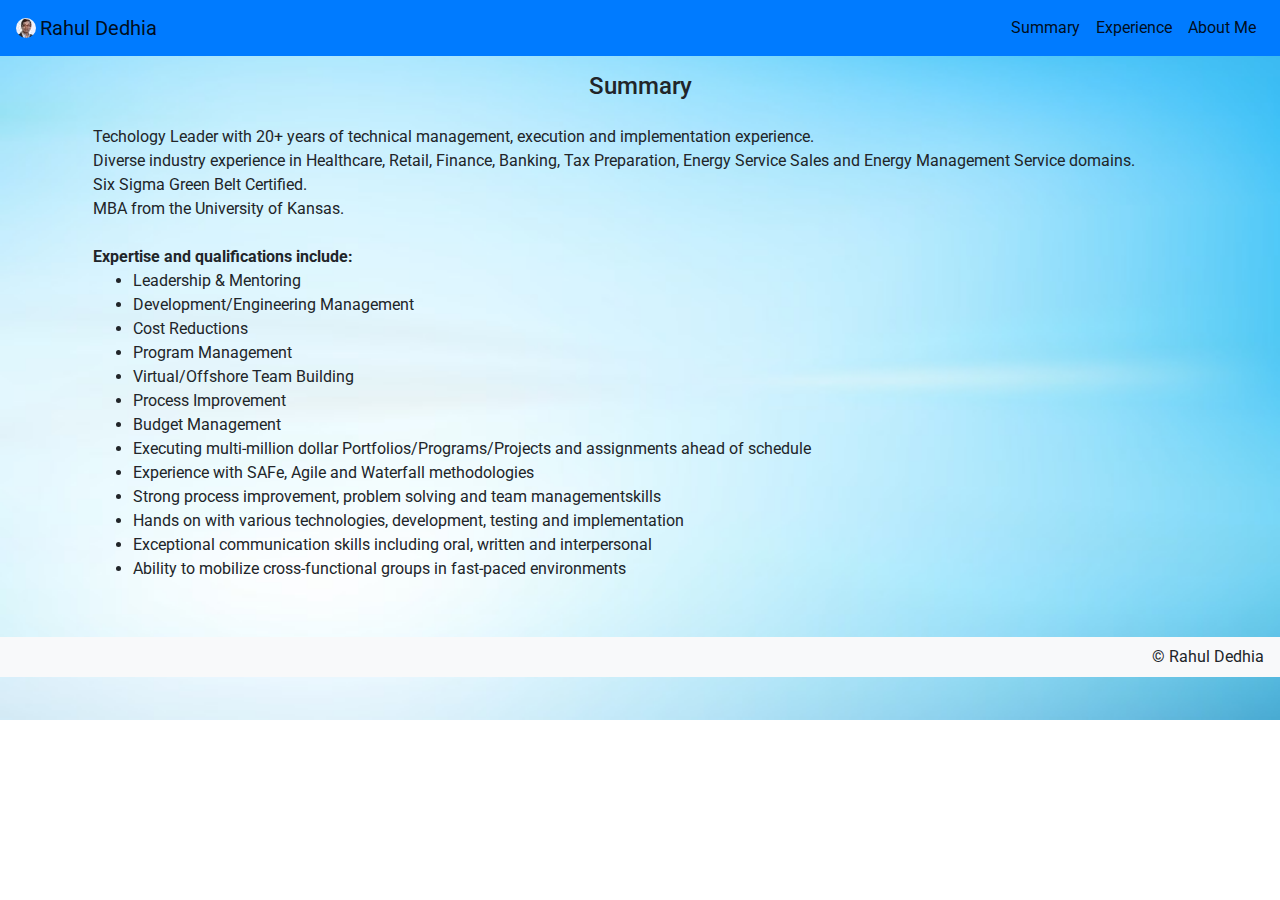
<file: index.html>
<!DOCTYPE html>
<html lang="en">
  <head>
    <meta charset="UTF-8" />
    <meta name="viewport" content="width=device-width, initial-scale=1.0" />
    <title>Rahul Dedhia - Professional Summary</title>
    <!-- Favicon -->
    <link
      rel="icon"
      href="./assets/rahul_dedhia.png"
      sizes="16x16"
      type="image/png"
    />

    <!-- stylesheet linking -->
    <link rel="stylesheet" href="style.css" />
    <!-- Bootstrap stylesheet linking -->
    <link
      rel="stylesheet"
      href="https://stackpath.bootstrapcdn.com/bootstrap/4.3.1/css/bootstrap.min.css"
    />
    <!-- google font styles for Roboto -->
    <link
      href="https://fonts.googleapis.com/css2?family=Merriweather&family=Roboto&display=swap"
      rel="stylesheet"
    />
    <!-- Include Jquery  used for navigation, footer & by bootstrap library -->
    <script src="https://code.jquery.com/jquery-1.10.2.js"></script>
    <!-- Required for Bootstrap library -->
    <script src="https://cdnjs.cloudflare.com/ajax/libs/popper.js/1.12.9/umd/popper.min.js"></script>
    <!-- Bootstrap JS library   -->
    <script src="https://maxcdn.bootstrapcdn.com/bootstrap/4.0.0/js/bootstrap.min.js"></script>
  </head>

  <body>
    <!--Navigation bar-->
    <div id="nav-placeholder"></div>

    <script>
      $(function() {
        $("#nav-placeholder").load("nav.html");
      });
    </script>
    <!--end of Navigation bar-->

    <!-- Heading -->
    <article class="container">
      <section class="row">
        <div class="col-sm-12 text-center my-3"><h4>Summary</h4></div>
      </section>

      <!-- Highlights -->
      <section class="row">
        <div class="col-sm-12 mx-2 text-justify">
          Techology Leader with 20+ years of technical management, execution and
          implementation experience. <br />
          Diverse industry experience in Healthcare, Retail, Finance, Banking,
          Tax Preparation, Energy Service Sales and Energy Management Service
          domains. <br />
          Six Sigma Green Belt Certified. <br />
          MBA from the University of Kansas.
        </div>
      </section>

      <!-- Expertise listing -->
      <section class="row">
        <div class="col-sm-12 mx-2 mt-4">
          <strong> Expertise and qualifications include: </strong><br />

          <ul>
            <li>Leadership & Mentoring</li>
            <li>Development/Engineering Management</li>
            <li>Cost Reductions</li>
            <li>Program Management</li>
            <li>Virtual/Offshore Team Building</li>
            <li>Process Improvement</li>
            <li>Budget Management</li>
            <li>
              Executing multi-million dollar Portfolios/Programs/Projects and
              assignments ahead of schedule
            </li>
            <li>Experience with SAFe, Agile and Waterfall methodologies</li>
            <li>
              Strong process improvement, problem solving and team
              managementskills
            </li>
            <li>
              Hands on with various technologies, development, testing and
              implementation
            </li>
            <li>
              Exceptional communication skills including oral, written and
              interpersonal
            </li>
            <li>
              Ability to mobilize cross-functional groups in fast-paced
              environments
            </li>
          </ul>
        </div>
      </section>

      <!-- blank row -->
      <section class="row mt-3">
        <div class="col-sm-12 text-left">
          <br />
        </div>
      </section>
    </article>

    <!--Footer bar-->
    <div id="footer-placeholder"></div>

    <script>
      $(function() {
        $("#footer-placeholder").load("footer.html");
      });
    </script>
    <!--end of Footer bar-->
  </body>
</html>
</file>
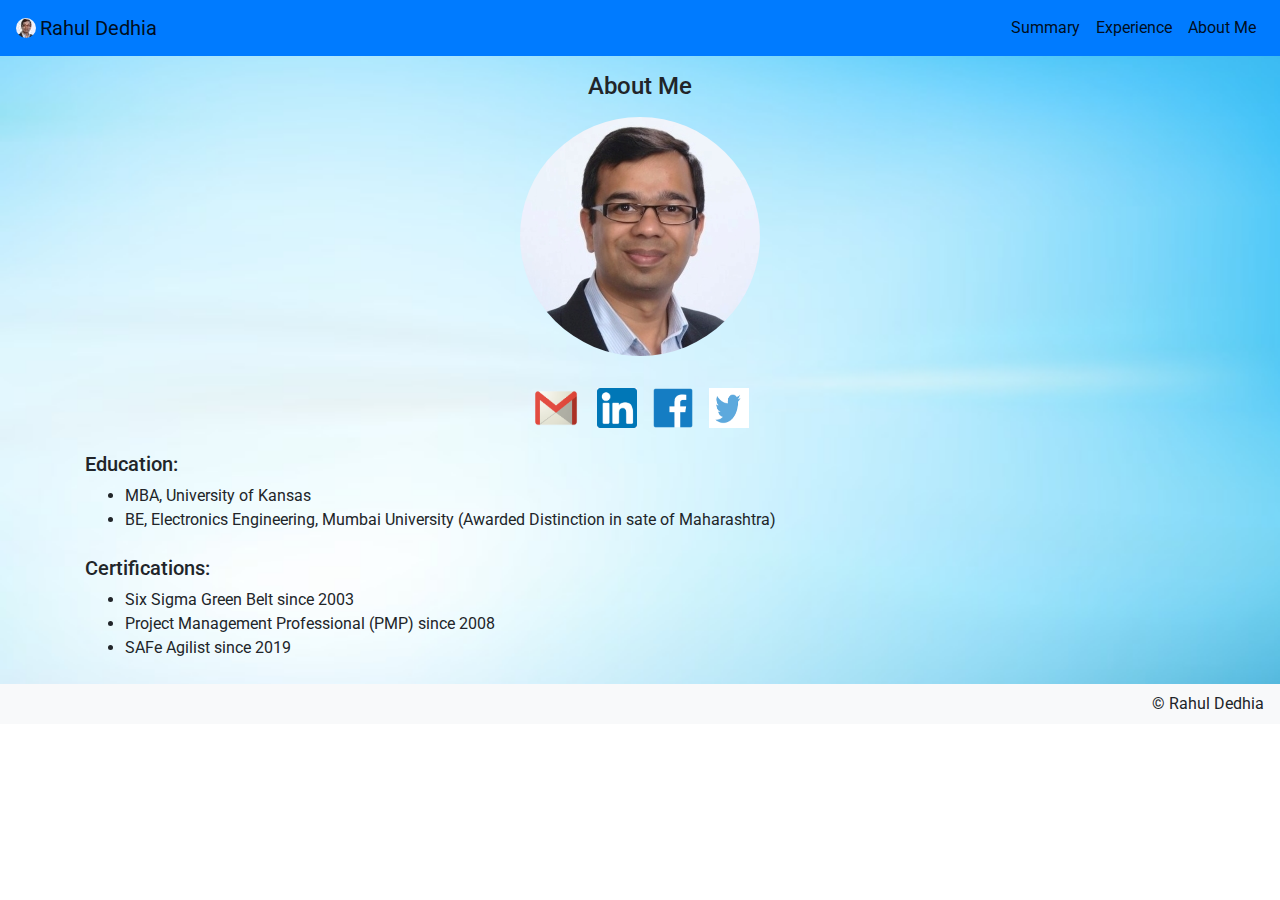
<file: about.html>
<!DOCTYPE html>
<html lang="en">
  <head>
    <meta charset="UTF-8" />
    <meta name="viewport" content="width=device-width, initial-scale=1.0" />
    <title>Rahul Dedhia</title>
    <!-- Favicon -->
    <link
      rel="icon"
      href="./assets/rahul_dedhia.png"
      sizes="16x16"
      type="image/png"
    />

    <!-- stylesheet linking -->
    <link rel="stylesheet" href="style.css" />
    <!-- Bootstrap stylesheet linking -->
    <link
      rel="stylesheet"
      href="https://stackpath.bootstrapcdn.com/bootstrap/4.3.1/css/bootstrap.min.css"
    />
    <!-- google font styles for Roboto -->
    <link
      href="https://fonts.googleapis.com/css2?family=Merriweather&family=Roboto&display=swap"
      rel="stylesheet"
    />
    <!-- Include Jquery  used for navigation, footer & by bootstrap library -->
    <script src="https://code.jquery.com/jquery-1.10.2.js"></script>
    <!-- Required for Bootstrap library -->
    <script src="https://cdnjs.cloudflare.com/ajax/libs/popper.js/1.12.9/umd/popper.min.js"></script>
    <!-- Bootstrap JS library   -->
    <script src="https://maxcdn.bootstrapcdn.com/bootstrap/4.0.0/js/bootstrap.min.js"></script>
  </head>

  <body>
    <!--Navigation bar-->
    <div id="nav-placeholder"></div>

    <script>
      $(function() {
        $("#nav-placeholder").load("nav.html");
      });
    </script>
    <!--end of Navigation bar-->

    <!-- Heading -->
    <article class="container">
      <section class="row">
        <div class="col-sm-12 text-center mt-3"><h4>About Me</h4></div>
      </section>

      <!-- Profile Picture -->
      <section class="row">
        <div class="col-sm-12 text-center">
          <img
            src="assets/rahul_dedhia.jpg"
            class="rounded-circle img-fluid my-2"
            alt="Profile Picture"
          />
        </div>
      </section>

      <!-- Email, LinkedIn, Facebook & Twitter links -->
      <section class="row">
        <div class="col-sm-12 text-center mt-4">
          <a href="mailto:rahul.dedhia@gmail.com"><img src="./assets/email.png" width="50" height="40"></a>
          &nbsp;&nbsp;
          <a href="http://www.linkedin.com/in/rahuldedhia" target="_blank"><img src="./assets/linkedin.png" width="40" height="40"></a>
          &nbsp;&nbsp;
          <a href="https://www.facebook.com/rsdedhia" target="_blank"><img src="./assets/facebook.png" width="40" height="40"></a>
          &nbsp;&nbsp;
          <a href="https://twitter.com/rahul_dedhia" target="_blank"><img src="./assets/twitter.png" width="40" height="40"></a>
        </div>
      </section>


      <!-- Education listing-->
      <section class="row mt-4">
        <div class="col-sm-12 text-left">
          <h5>Education:</h5>
          <ul>
            <li>MBA, University of Kansas</li>
            <li>
              BE, Electronics Engineering, Mumbai University (Awarded
              Distinction in sate of Maharashtra)
            </li>
          </ul>
        </div>
      </section>

      <!-- Certificates listing -->
      <section class="row">
        <div class="col-sm-12 text-left my-2">
          <h5>Certifications:</h5>
          <ul>
            <li>Six Sigma Green Belt since 2003</li>
            <li>Project Management Professional (PMP) since 2008</li>
            <li>SAFe Agilist since 2019</li>
          </ul>
        </div>
      </section>
    </article>

    <!--Footer bar-->
    <div id="footer-placeholder"></div>
    <script>
      $(function() {
        $("#footer-placeholder").load("footer.html");
      });
    </script>
    <!--end of Footer bar-->
  </body>
</html>
</file>
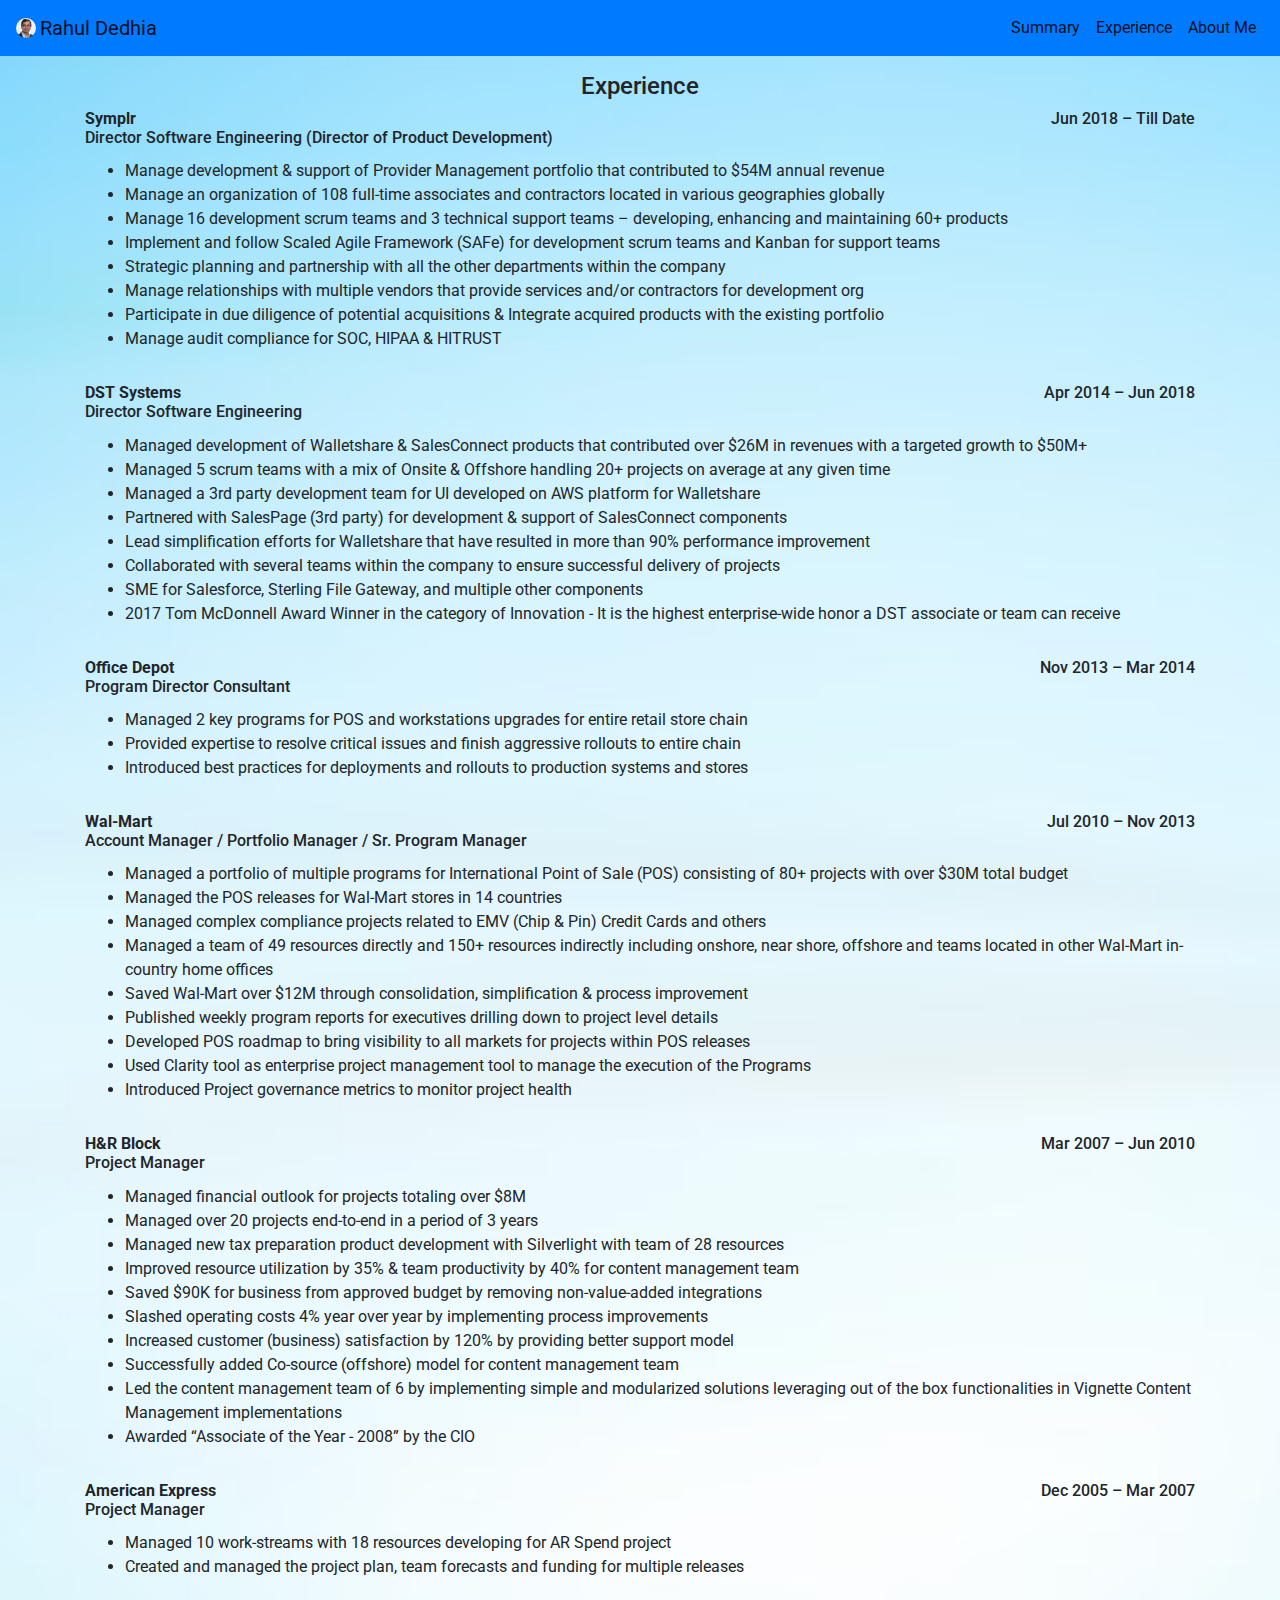
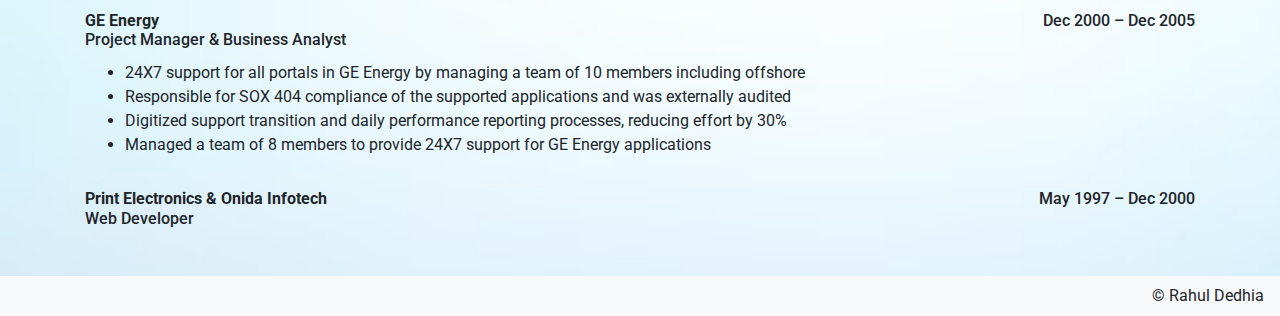
<file: experience.html>
<!DOCTYPE html>
<html lang="en">
  <head>
    <meta charset="UTF-8" />
    <meta name="viewport" content="width=device-width, initial-scale=1.0" />
    <title>Rahul Dedhia - Experience</title>
    <!-- Favicon -->
    <link
      rel="icon"
      href="./assets/rahul_dedhia.png"
      sizes="16x16"
      type="image/png"
    />

    <!-- stylesheet linking -->
    <link rel="stylesheet" href="style.css" />
    <!-- Bootstrap stylesheet linking -->
    <link
      rel="stylesheet"
      href="https://stackpath.bootstrapcdn.com/bootstrap/4.3.1/css/bootstrap.min.css"
    />
    <!-- google font styles for Roboto -->
    <link
      href="https://fonts.googleapis.com/css2?family=Merriweather&family=Roboto&display=swap"
      rel="stylesheet"
    />
    <!-- Include Jquery  used for navigation, footer & by bootstrap library -->
    <script src="https://code.jquery.com/jquery-1.10.2.js"></script>
    <!-- Required for Bootstrap library -->
    <script src="https://cdnjs.cloudflare.com/ajax/libs/popper.js/1.12.9/umd/popper.min.js"></script>
    <!-- Bootstrap JS library   -->
    <script src="https://maxcdn.bootstrapcdn.com/bootstrap/4.0.0/js/bootstrap.min.js"></script>
  </head>

  <body>
    <!--Navigation bar-->
    <div id="nav-placeholder"></div>

    <script>
      $(function() {
        $("#nav-placeholder").load("nav.html");
      });
    </script>
    <!--end of Navigation bar-->

    <!-- Heading -->
    <article class="container">
      <section class="row">
        <div class="col-sm-12 text-center mt-3"><h4>Experience</h4></div>
      </section>

      <!-- Listing all the experiences -->
      <section class="row">
        <div class="col-sm-8 text-left">
          <h6>
            <strong>Symplr</strong><br />Director Software Engineering (Director
            of Product Development)
          </h6>
        </div>
        <div class="col-sm-4 text-right"><h6>Jun 2018 – Till Date</h6></div>
      </section>
      <section class="row mt-1">
        <div class="col-sm-12 text-left">
          <ul>
            <li>
              Manage development & support of Provider Management portfolio that
              contributed to $54M annual revenue
            </li>
            <li>
              Manage an organization of 108 full-time associates and contractors
              located in various geographies globally
            </li>
            <li>
              Manage 16 development scrum teams and 3 technical support teams –
              developing, enhancing and maintaining 60+ products
            </li>
            <li>
              Implement and follow Scaled Agile Framework (SAFe) for development
              scrum teams and Kanban for support teams
            </li>
            <li>
              Strategic planning and partnership with all the other departments
              within the company
            </li>
            <li>
              Manage relationships with multiple vendors that provide services
              and/or contractors for development org
            </li>
            <li>
              Participate in due diligence of potential acquisitions & Integrate
              acquired products with the existing portfolio
            </li>
            <li>Manage audit compliance for SOC, HIPAA & HITRUST</li>
          </ul>
        </div>
      </section>

      <section class="row mt-3">
        <div class="col-sm-8 text-left">
          <h6>
            <strong>DST Systems</strong><br />Director Software Engineering
          </h6>
        </div>
        <div class="col-sm-4 text-right"><h6>Apr 2014 – Jun 2018</h6></div>
      </section>
      <section class="row mt-1">
        <div class="col-sm-12 text-left">
          <ul>
            <li>
              Managed development of Walletshare & SalesConnect products that
              contributed over $26M in revenues with a targeted growth to $50M+
            </li>
            <li>
              Managed 5 scrum teams with a mix of Onsite & Offshore handling 20+
              projects on average at any given time
            </li>
            <li>
              Managed a 3rd party development team for UI developed on AWS
              platform for Walletshare
            </li>
            <li>
              Partnered with SalesPage (3rd party) for development & support of
              SalesConnect components
            </li>
            <li>
              Lead simplification efforts for Walletshare that have resulted in
              more than 90% performance improvement
            </li>
            <li>
              Collaborated with several teams within the company to ensure
              successful delivery of projects
            </li>
            <li>
              SME for Salesforce, Sterling File Gateway, and multiple other
              components
            </li>
            <li>
              2017 Tom McDonnell Award Winner in the category of Innovation - It
              is the highest enterprise-wide honor a DST associate or team can
              receive
            </li>
          </ul>
        </div>
      </section>

      <section class="row mt-3">
        <div class="col-sm-8 text-left">
          <h6>
            <strong>Office Depot</strong><br />Program Director Consultant
          </h6>
        </div>
        <div class="col-sm-4 text-right"><h6>Nov 2013 – Mar 2014</h6></div>
      </section>
      <section class="row mt-1">
        <div class="col-sm-12 text-left">
          <ul>
            <li>
              Managed 2 key programs for POS and workstations upgrades for
              entire retail store chain
            </li>
            <li>
              Provided expertise to resolve critical issues and finish
              aggressive rollouts to entire chain
            </li>
            <li>
              Introduced best practices for deployments and rollouts to
              production systems and stores
            </li>
          </ul>
        </div>
      </section>

      <section class="row mt-3">
        <div class="col-sm-8 text-left">
          <h6>
            <strong> Wal-Mart</strong><br />Account Manager / Portfolio Manager
            / Sr. Program Manager
          </h6>
        </div>
        <div class="col-sm-4 text-right"><h6>Jul 2010 – Nov 2013</h6></div>
      </section>
      <section class="row mt-1">
        <div class="col-sm-12 text-left">
          <ul>
            <li>
              Managed a portfolio of multiple programs for International Point
              of Sale (POS) consisting of 80+ projects with over $30M total
              budget
            </li>
            <li>
              Managed the POS releases for Wal-Mart stores in 14 countries
            </li>
            <li>
              Managed complex compliance projects related to EMV (Chip & Pin)
              Credit Cards and others
            </li>
            <li>
              Managed a team of 49 resources directly and 150+ resources
              indirectly including onshore, near shore, offshore and teams
              located in other Wal-Mart in-country home offices
            </li>
            <li>
              Saved Wal-Mart over $12M through consolidation, simplification &
              process improvement
            </li>
            <li>
              Published weekly program reports for executives drilling down to
              project level details
            </li>
            <li>
              Developed POS roadmap to bring visibility to all markets for
              projects within POS releases
            </li>
            <li>
              Used Clarity tool as enterprise project management tool to manage
              the execution of the Programs
            </li>
            <li>
              Introduced Project governance metrics to monitor project health
            </li>
          </ul>
        </div>
      </section>

      <section class="row mt-3">
        <div class="col-sm-8 text-left">
          <h6><strong>H&R Block </strong><br />Project Manager</h6>
        </div>
        <div class="col-sm-4 text-right"><h6>Mar 2007 – Jun 2010</h6></div>
      </section>
      <section class="row mt-1">
        <div class="col-sm-12 text-left">
          <ul>
            <li>Managed financial outlook for projects totaling over $8M</li>
            <li>Managed over 20 projects end-to-end in a period of 3 years</li>
            <li>
              Managed new tax preparation product development with Silverlight
              with team of 28 resources
            </li>
            <li>
              Improved resource utilization by 35% & team productivity by 40%
              for content management team
            </li>
            <li>
              Saved $90K for business from approved budget by removing
              non-value-added integrations
            </li>
            <li>
              Slashed operating costs 4% year over year by implementing process
              improvements
            </li>
            <li>
              Increased customer (business) satisfaction by 120% by providing
              better support model
            </li>
            <li>
              Successfully added Co-source (offshore) model for content
              management team
            </li>
            <li>
              Led the content management team of 6 by implementing simple and
              modularized solutions leveraging out of the box functionalities in
              Vignette Content Management implementations
            </li>
            <li>Awarded “Associate of the Year - 2008” by the CIO</li>
          </ul>
        </div>
      </section>

      <section class="row mt-3">
        <div class="col-sm-8 text-left">
          <h6><strong>American Express</strong> <br />Project Manager</h6>
        </div>
        <div class="col-sm-4 text-right"><h6>Dec 2005 – Mar 2007</h6></div>
      </section>
      <section class="row mt-1">
        <div class="col-sm-12 text-left">
          <ul>
            <li>
              Managed 10 work-streams with 18 resources developing for AR Spend
              project
            </li>
            <li>
              Created and managed the project plan, team forecasts and funding
              for multiple releases
            </li>
          </ul>
        </div>
      </section>

      <section class="row mt-3">
        <div class="col-sm-8 text-left">
          <h6>
            <strong>GE Energy </strong><br />Project Manager & Business Analyst
          </h6>
        </div>
        <div class="col-sm-4 text-right"><h6>Dec 2000 – Dec 2005</h6></div>
      </section>
      <section class="row mt-1">
        <div class="col-sm-12 text-left">
          <ul>
            <li>
              24X7 support for all portals in GE Energy by managing a team of 10
              members including offshore
            </li>
            <li>
              Responsible for SOX 404 compliance of the supported applications
              and was externally audited
            </li>
            <li>
              Digitized support transition and daily performance reporting
              processes, reducing effort by 30%
            </li>
            <li>
              Managed a team of 8 members to provide 24X7 support for GE Energy
              applications
            </li>
          </ul>
        </div>
      </section>

      <section class="row mt-3">
        <div class="col-sm-8 text-left">
          <h6>
            <strong>Print Electronics & Onida Infotech </strong><br />Web
            Developer
          </h6>
        </div>
        <div class="col-sm-4 text-right"><h6>May 1997 – Dec 2000</h6></div>
      </section>

      <section class="row mt-3">
        <div class="col-sm-12 text-left">
          <br />
        </div>
      </section>
    </article>

    <!--Footer bar-->
    <div id="footer-placeholder"></div>

    <script>
      $(function() {
        $("#footer-placeholder").load("footer.html");
      });
    </script>
    <!--end of Footer bar-->
  </body>
</html>
</file>
<file: style.css>
body {
  background-image: url("./assets/background.jpg");
  background-size: cover;
  background-repeat: no-repeat;
  font-family: "Roboto", sans-serif;
  font-family: "Merriweather", serif;
}
</file>
